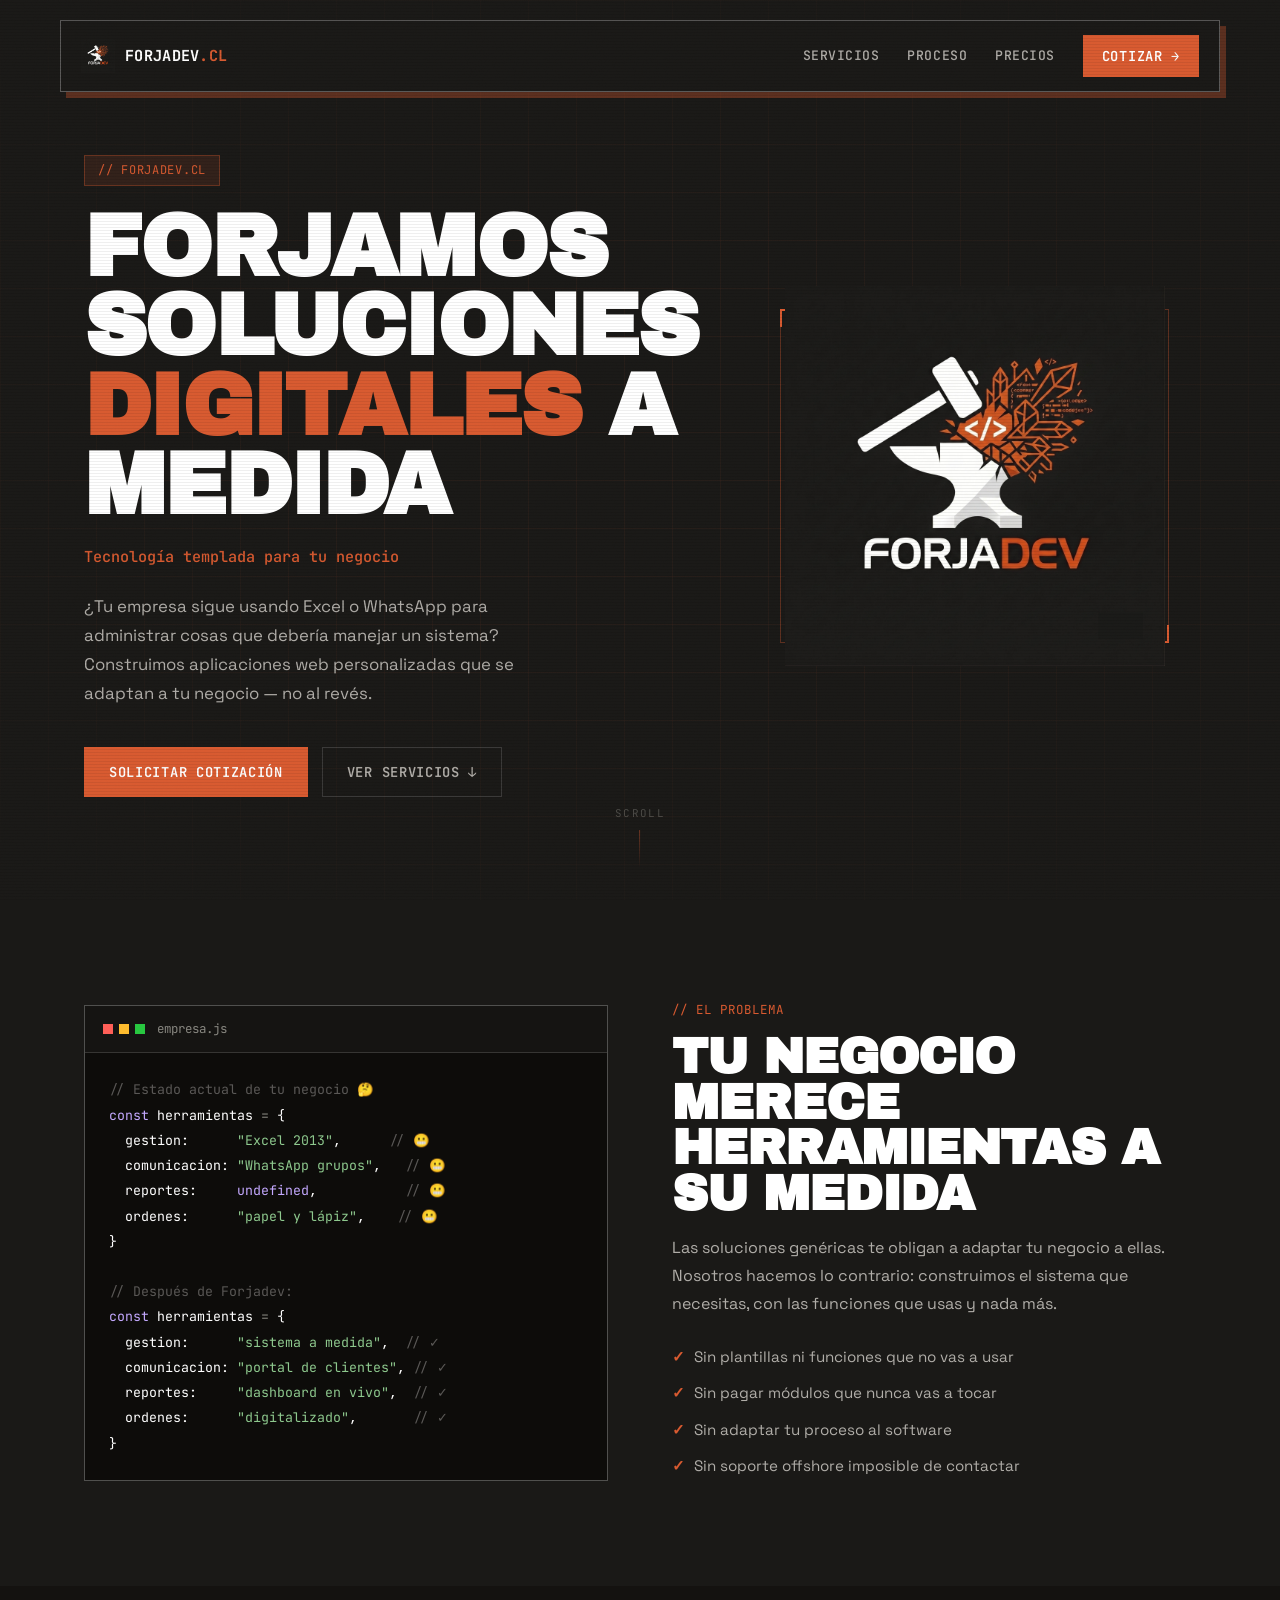
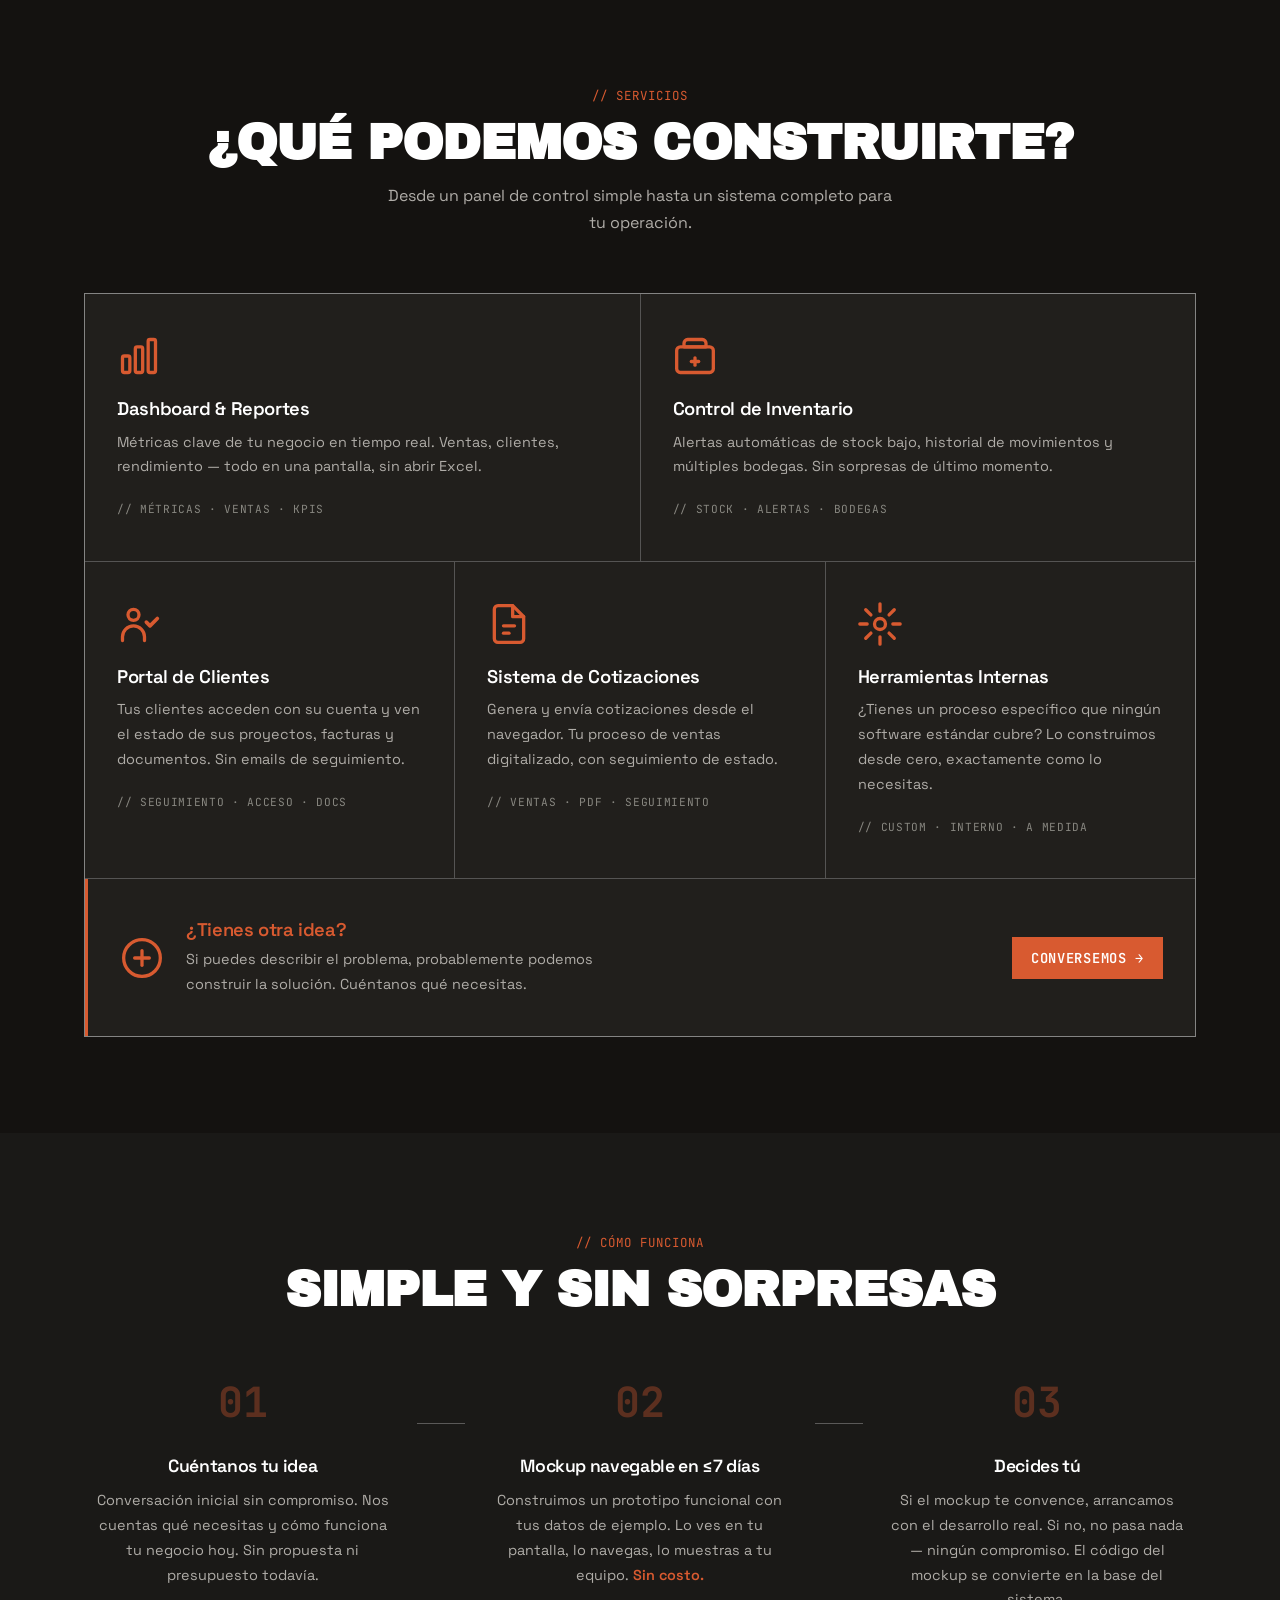
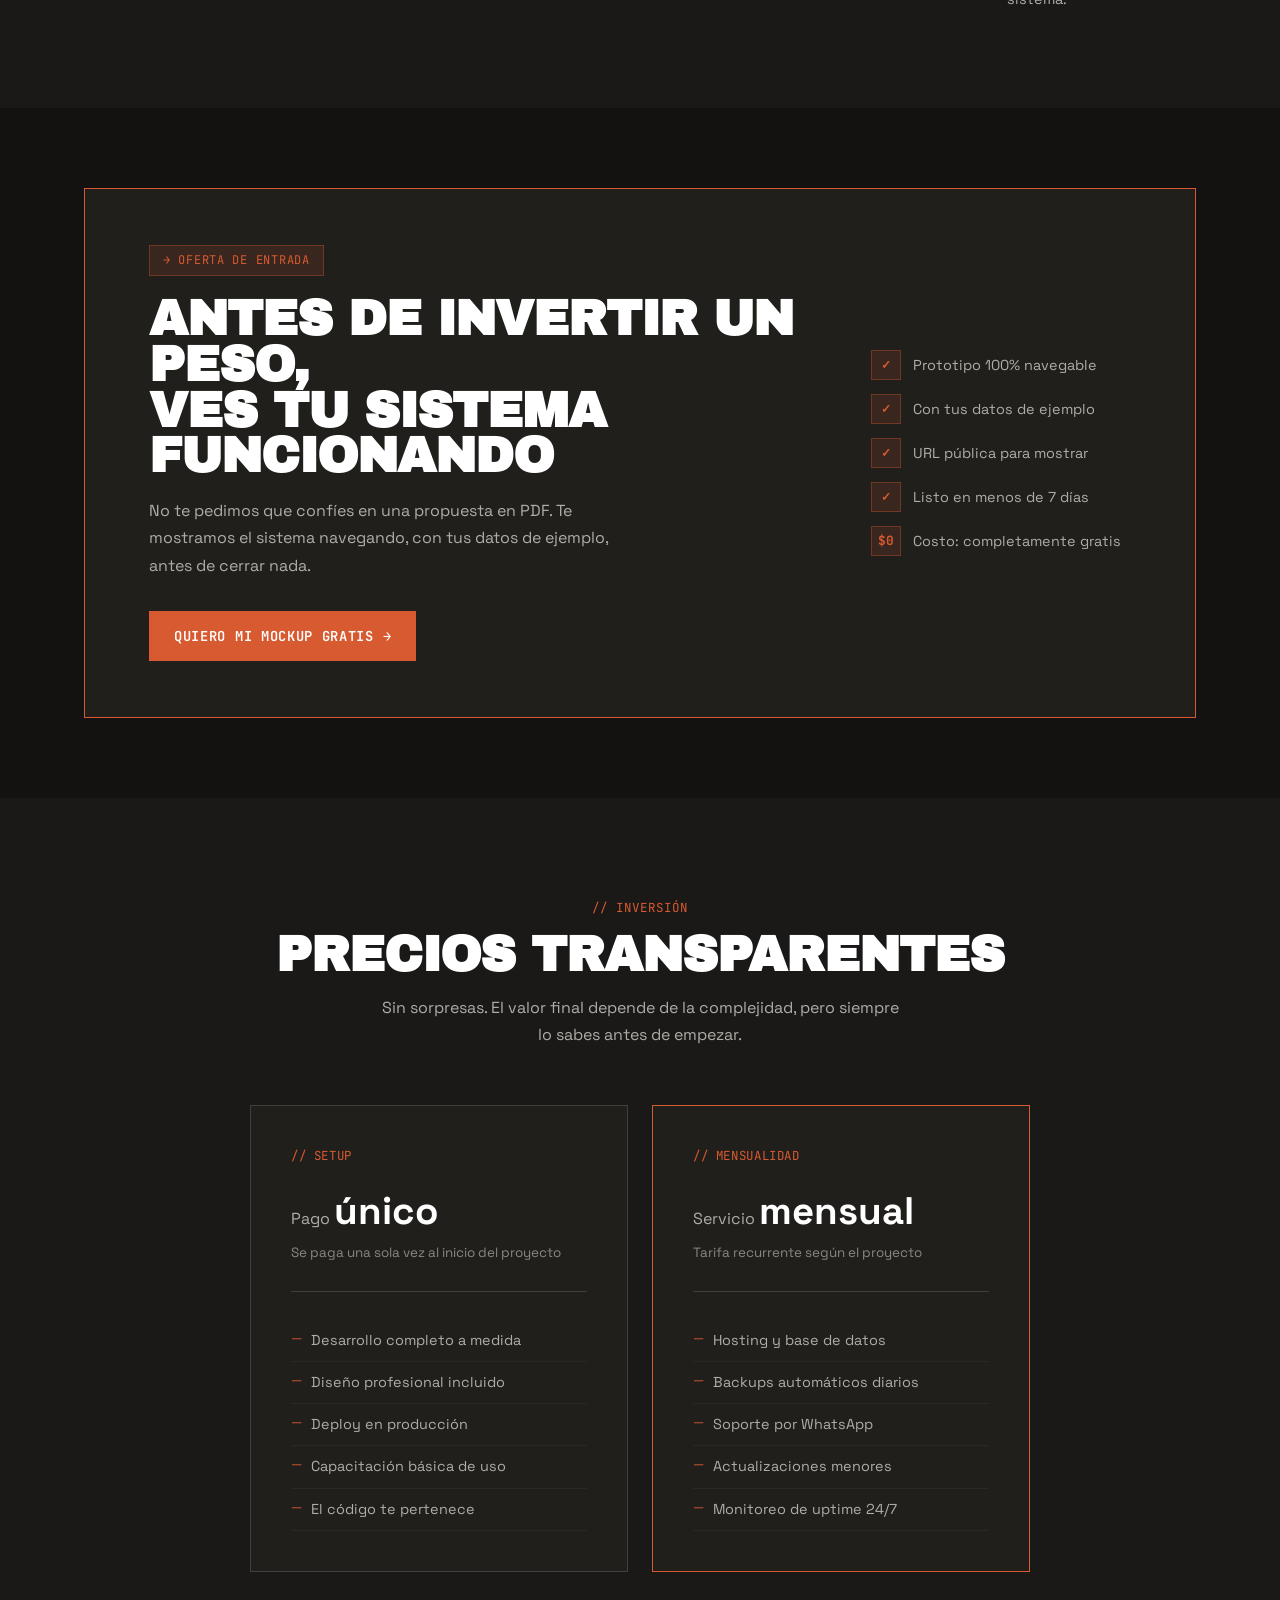
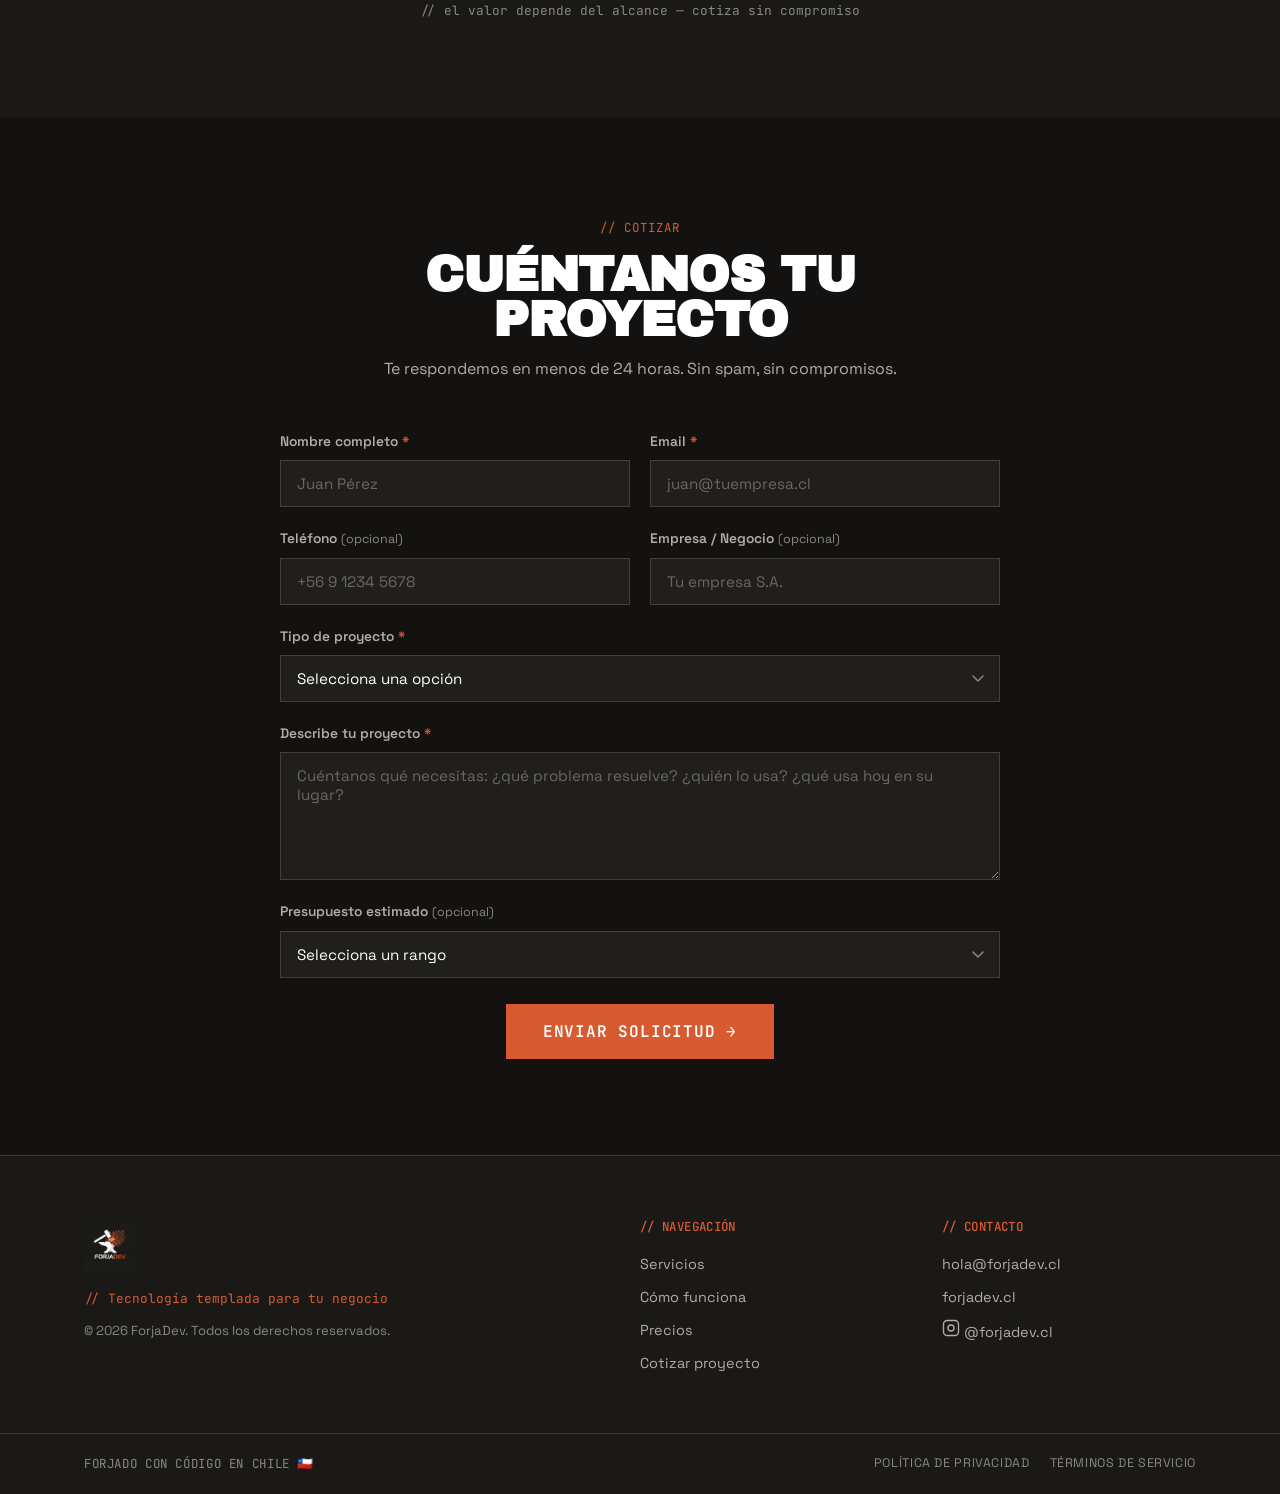
<file: index.html>
<!DOCTYPE html>
<html lang="es">
<head>
  <meta charset="UTF-8">
  <meta name="viewport" content="width=device-width, initial-scale=1.0">
  <meta name="description" content="ForjaDev — Aplicaciones web a medida para tu negocio. Dashboards, inventario, portales de clientes y más. Tecnología templada para tu negocio.">
  <meta property="og:title" content="ForjaDev — Tecnología templada para tu negocio">
  <meta property="og:description" content="Aplicaciones web personalizadas que se adaptan a tu negocio, no al revés. Prototipo navegable gratis en menos de 7 días.">
  <meta property="og:image" content="logo_forjadev.jpg">
  <title>ForjaDev — Tecnología templada para tu negocio</title>
  <link rel="icon" type="image/png" href="logo_forjadev.jpg">
  <link rel="preconnect" href="https://fonts.googleapis.com">
  <link rel="preconnect" href="https://fonts.gstatic.com" crossorigin>
  <link href="https://fonts.googleapis.com/css2?family=Archivo+Black&family=Space+Grotesk:wght@300;400;500;600;700&family=JetBrains+Mono:wght@400;500;700&display=swap" rel="stylesheet">
  <link rel="stylesheet" href="styles.css">
</head>
<body>

  <a href="#main-content" class="skip-link">Saltar al contenido principal</a>

  <!-- ============================================================
       NAVBAR
  ============================================================ -->
  <nav id="navbar">
    <div class="nav-inner container">
      <a href="#" class="nav-logo">
        <img src="logo_forjadev.jpg" alt="ForjaDev">
        <span class="nav-logo-text mono">forjadev<span class="accent">.cl</span></span>
      </a>
      <div class="nav-links" id="nav-links">
        <a href="#servicios">Servicios</a>
        <a href="#proceso">Proceso</a>
        <a href="#precios">Precios</a>
        <a href="#cotizar" class="btn btn-primary btn-sm">Cotizar →</a>
      </div>
      <button class="nav-toggle" id="nav-toggle" aria-label="Abrir menú">
        <span></span>
        <span></span>
        <span></span>
      </button>
    </div>
  </nav>

  <main id="main-content">

    <!-- ============================================================
         HERO
    ============================================================ -->
    <section id="hero">
      <div class="hero-grid-bg"></div>
      <div class="container hero-inner">
        <div class="hero-content">
          <span class="badge mono fade-up">// forjadev.cl</span>
          <h1 class="fade-up delay-100">
            Forjamos soluciones<br>
            <span class="accent">digitales</span> a medida
          </h1>
          <p class="hero-tagline mono fade-up delay-200">Tecnología templada para tu negocio</p>
          <p class="hero-body fade-up delay-300">
            ¿Tu empresa sigue usando Excel o WhatsApp para administrar cosas que debería manejar un sistema?
            Construimos aplicaciones web personalizadas que se adaptan a tu negocio&nbsp;— no al revés.
          </p>
          <div class="hero-actions fade-up delay-400">
            <a href="#cotizar" class="btn btn-primary">Solicitar cotización</a>
            <a href="#servicios" class="btn btn-ghost">Ver servicios ↓</a>
          </div>
        </div>
        <div class="hero-logo fade-up delay-200">
          <div class="hero-logo-glow"></div>
          <img src="logo_forjadev.jpg" alt="ForjaDev Logo">
        </div>
      </div>
      <div class="hero-scroll-hint">
        <span class="mono">scroll</span>
        <div class="scroll-line"></div>
      </div>
    </section>

    <!-- ============================================================
         PROBLEMA
    ============================================================ -->
    <section id="problema">
      <div class="container problema-inner">
        <div class="code-block fade-up">
          <div class="code-header">
            <div class="code-dots">
              <span class="dot dot-red"></span>
              <span class="dot dot-yellow"></span>
              <span class="dot dot-green"></span>
            </div>
            <span class="code-filename mono">empresa.js</span>
          </div>
          <pre class="code-body"><code><span class="c-comment">// Estado actual de tu negocio 🤔</span>
<span class="c-keyword">const</span> herramientas <span class="c-op">=</span> {
  gestion:      <span class="c-string">"Excel 2013"</span>,      <span class="c-comment">// 😬</span>
  comunicacion: <span class="c-string">"WhatsApp grupos"</span>,   <span class="c-comment">// 😬</span>
  reportes:     <span class="c-keyword">undefined</span>,           <span class="c-comment">// 😬</span>
  ordenes:      <span class="c-string">"papel y lápiz"</span>,    <span class="c-comment">// 😬</span>
}

<span class="c-comment">// Después de Forjadev:</span>
<span class="c-keyword">const</span> herramientas <span class="c-op">=</span> {
  gestion:      <span class="c-string">"sistema a medida"</span>,  <span class="c-comment">// ✓</span>
  comunicacion: <span class="c-string">"portal de clientes"</span>, <span class="c-comment">// ✓</span>
  reportes:     <span class="c-string">"dashboard en vivo"</span>,  <span class="c-comment">// ✓</span>
  ordenes:      <span class="c-string">"digitalizado"</span>,       <span class="c-comment">// ✓</span>
}</code></pre>
        </div>
        <div class="problema-text fade-up delay-200">
          <span class="section-tag mono">// el problema</span>
          <h2>Tu negocio merece herramientas a su medida</h2>
          <p>Las soluciones genéricas te obligan a adaptar tu negocio a ellas. Nosotros hacemos lo contrario: construimos el sistema que necesitas, con las funciones que usas y nada más.</p>
          <ul class="check-list">
            <li>Sin plantillas ni funciones que no vas a usar</li>
            <li>Sin pagar módulos que nunca vas a tocar</li>
            <li>Sin adaptar tu proceso al software</li>
            <li>Sin soporte offshore imposible de contactar</li>
          </ul>
        </div>
      </div>
    </section>

    <!-- ============================================================
         SERVICIOS
    ============================================================ -->
    <section id="servicios">
      <div class="container">
        <div class="section-header fade-up">
          <span class="section-tag mono">// servicios</span>
          <h2>¿Qué podemos construirte?</h2>
          <p class="section-sub">Desde un panel de control simple hasta un sistema completo para tu operación.</p>
        </div>
        <div class="services-grid">

          <div class="service-card fade-up">
            <div class="service-icon">
              <svg viewBox="0 0 24 24" fill="none" stroke="currentColor" stroke-width="1.8" stroke-linecap="round" stroke-linejoin="round">
                <rect x="3" y="12" width="4" height="9" rx="1"/>
                <rect x="10" y="7" width="4" height="14" rx="1"/>
                <rect x="17" y="3" width="4" height="18" rx="1"/>
              </svg>
            </div>
            <h3>Dashboard & Reportes</h3>
            <p>Métricas clave de tu negocio en tiempo real. Ventas, clientes, rendimiento — todo en una pantalla, sin abrir Excel.</p>
            <span class="service-tag mono">// métricas · ventas · kpis</span>
          </div>

          <div class="service-card fade-up delay-100">
            <div class="service-icon">
              <svg viewBox="0 0 24 24" fill="none" stroke="currentColor" stroke-width="1.8" stroke-linecap="round" stroke-linejoin="round">
                <path d="M20 7H4a2 2 0 00-2 2v10a2 2 0 002 2h16a2 2 0 002-2V9a2 2 0 00-2-2z"/>
                <path d="M16 3H8a2 2 0 00-2 2v2h12V5a2 2 0 00-2-2z"/>
                <line x1="12" y1="13" x2="12" y2="17"/>
                <line x1="10" y1="15" x2="14" y2="15"/>
              </svg>
            </div>
            <h3>Control de Inventario</h3>
            <p>Alertas automáticas de stock bajo, historial de movimientos y múltiples bodegas. Sin sorpresas de último momento.</p>
            <span class="service-tag mono">// stock · alertas · bodegas</span>
          </div>

          <div class="service-card fade-up delay-200">
            <div class="service-icon">
              <svg viewBox="0 0 24 24" fill="none" stroke="currentColor" stroke-width="1.8" stroke-linecap="round" stroke-linejoin="round">
                <circle cx="9" cy="7" r="3"/>
                <path d="M3 21v-2a6 6 0 0112 0v2"/>
                <path d="M16 11l2 2 4-4" stroke-width="2"/>
              </svg>
            </div>
            <h3>Portal de Clientes</h3>
            <p>Tus clientes acceden con su cuenta y ven el estado de sus proyectos, facturas y documentos. Sin emails de seguimiento.</p>
            <span class="service-tag mono">// seguimiento · acceso · docs</span>
          </div>

          <div class="service-card fade-up delay-100">
            <div class="service-icon">
              <svg viewBox="0 0 24 24" fill="none" stroke="currentColor" stroke-width="1.8" stroke-linecap="round" stroke-linejoin="round">
                <path d="M14 2H6a2 2 0 00-2 2v16a2 2 0 002 2h12a2 2 0 002-2V8z"/>
                <polyline points="14 2 14 8 20 8"/>
                <line x1="9" y1="13" x2="15" y2="13"/>
                <line x1="9" y1="17" x2="12" y2="17"/>
              </svg>
            </div>
            <h3>Sistema de Cotizaciones</h3>
            <p>Genera y envía cotizaciones desde el navegador. Tu proceso de ventas digitalizado, con seguimiento de estado.</p>
            <span class="service-tag mono">// ventas · pdf · seguimiento</span>
          </div>

          <div class="service-card fade-up delay-200">
            <div class="service-icon">
              <svg viewBox="0 0 24 24" fill="none" stroke="currentColor" stroke-width="1.8" stroke-linecap="round" stroke-linejoin="round">
                <circle cx="12" cy="12" r="3"/>
                <path d="M12 1v4M12 19v4M4.22 4.22l2.83 2.83M16.95 16.95l2.83 2.83M1 12h4M19 12h4M4.22 19.78l2.83-2.83M16.95 7.05l2.83-2.83"/>
              </svg>
            </div>
            <h3>Herramientas Internas</h3>
            <p>¿Tienes un proceso específico que ningún software estándar cubre? Lo construimos desde cero, exactamente como lo necesitas.</p>
            <span class="service-tag mono">// custom · interno · a medida</span>
          </div>

          <div class="service-card service-card-cta fade-up delay-300">
            <div class="cta-card-text">
              <div class="service-icon">
                <svg viewBox="0 0 24 24" fill="none" stroke="currentColor" stroke-width="1.8" stroke-linecap="round" stroke-linejoin="round">
                  <circle cx="12" cy="12" r="10"/>
                  <line x1="12" y1="8" x2="12" y2="16"/>
                  <line x1="8" y1="12" x2="16" y2="12"/>
                </svg>
              </div>
              <div>
                <h3>¿Tienes otra idea?</h3>
                <p>Si puedes describir el problema, probablemente podemos construir la solución. Cuéntanos qué necesitas.</p>
              </div>
            </div>
            <a href="#cotizar" class="btn btn-primary btn-sm cta-card-btn">Conversemos →</a>
          </div>

        </div>
      </div>
    </section>

    <!-- ============================================================
         PROCESO
    ============================================================ -->
    <section id="proceso">
      <div class="container">
        <div class="section-header fade-up">
          <span class="section-tag mono">// cómo funciona</span>
          <h2>Simple y sin sorpresas</h2>
        </div>
        <div class="steps">
          <div class="step fade-up">
            <div class="step-number mono">01</div>
            <div class="step-body">
              <h3>Cuéntanos tu idea</h3>
              <p>Conversación inicial sin compromiso. Nos cuentas qué necesitas y cómo funciona tu negocio hoy. Sin propuesta ni presupuesto todavía.</p>
            </div>
          </div>
          <div class="step-connector" aria-hidden="true"></div>
          <div class="step fade-up delay-200">
            <div class="step-number mono">02</div>
            <div class="step-body">
              <h3>Mockup navegable en ≤7 días</h3>
              <p>Construimos un prototipo funcional con tus datos de ejemplo. Lo ves en tu pantalla, lo navegas, lo muestras a tu equipo. <strong>Sin costo.</strong></p>
            </div>
          </div>
          <div class="step-connector" aria-hidden="true"></div>
          <div class="step fade-up delay-400">
            <div class="step-number mono">03</div>
            <div class="step-body">
              <h3>Decides tú</h3>
              <p>Si el mockup te convence, arrancamos con el desarrollo real. Si no, no pasa nada — ningún compromiso. El código del mockup se convierte en la base del sistema.</p>
            </div>
          </div>
        </div>
      </div>
    </section>

    <!-- ============================================================
         MOCKUP CTA
    ============================================================ -->
    <section id="mockup-cta">
      <div class="container">
        <div class="mockup-card fade-up">
          <div class="mockup-card-inner">
            <div class="mockup-text">
              <span class="badge accent-badge mono">→ oferta de entrada</span>
              <h2>Antes de invertir un peso,<br>ves tu sistema funcionando</h2>
              <p>No te pedimos que confíes en una propuesta en PDF. Te mostramos el sistema navegando, con tus datos de ejemplo, antes de cerrar nada.</p>
              <a href="#cotizar" class="btn btn-primary">Quiero mi mockup gratis →</a>
            </div>
            <div class="mockup-features">
              <div class="mockup-feature">
                <span class="feature-icon">✓</span>
                <span>Prototipo 100% navegable</span>
              </div>
              <div class="mockup-feature">
                <span class="feature-icon">✓</span>
                <span>Con tus datos de ejemplo</span>
              </div>
              <div class="mockup-feature">
                <span class="feature-icon">✓</span>
                <span>URL pública para mostrar</span>
              </div>
              <div class="mockup-feature">
                <span class="feature-icon">✓</span>
                <span>Listo en menos de 7 días</span>
              </div>
              <div class="mockup-feature">
                <span class="feature-icon feature-zero">$0</span>
                <span>Costo: completamente gratis</span>
              </div>
            </div>
          </div>
        </div>
      </div>
    </section>

    <!-- ============================================================
         PRECIOS
    ============================================================ -->
    <section id="precios">
      <div class="container">
        <div class="section-header fade-up">
          <span class="section-tag mono">// inversión</span>
          <h2>Precios transparentes</h2>
          <p class="section-sub">Sin sorpresas. El valor final depende de la complejidad, pero siempre lo sabes antes de empezar.</p>
        </div>
        <div class="pricing-grid">
          <div class="pricing-card fade-up">
            <div class="pricing-type mono">// setup</div>
            <div class="pricing-amount">Pago <span>único</span></div>
            <div class="pricing-label">Se paga una sola vez al inicio del proyecto</div>
            <ul class="pricing-list">
              <li>Desarrollo completo a medida</li>
              <li>Diseño profesional incluido</li>
              <li>Deploy en producción</li>
              <li>Capacitación básica de uso</li>
              <li>El código te pertenece</li>
            </ul>
          </div>
          <div class="pricing-card pricing-card-accent fade-up delay-200">
            <div class="pricing-type mono">// mensualidad</div>
            <div class="pricing-amount">Servicio <span>mensual</span></div>
            <div class="pricing-label">Tarifa recurrente según el proyecto</div>
            <ul class="pricing-list">
              <li>Hosting y base de datos</li>
              <li>Backups automáticos diarios</li>
              <li>Soporte por WhatsApp</li>
              <li>Actualizaciones menores</li>
              <li>Monitoreo de uptime 24/7</li>
            </ul>
          </div>
        </div>
        <p class="pricing-note mono fade-up">// el valor depende del alcance — cotiza sin compromiso</p>
      </div>
    </section>

    <!-- ============================================================
         FORMULARIO DE COTIZACIÓN
    ============================================================ -->
    <section id="cotizar">
      <div class="container">
        <div class="cotizar-inner">
          <div class="cotizar-header fade-up">
            <span class="section-tag mono">// cotizar</span>
            <h2>Cuéntanos tu proyecto</h2>
            <p>Te respondemos en menos de 24 horas. Sin spam, sin compromisos.</p>
          </div>

          <!--
            FORMULARIO — CONFIGURACIÓN REQUERIDA:
            1. Ve a https://formspree.io y crea una cuenta gratuita
            2. Crea un nuevo form y copia el ID (ej: "xpzgkbqr")
            3. Reemplaza "YOUR_FORM_ID" en la línea de abajo con ese ID
            Ejemplo: action="https://formspree.io/f/xpzgkbqr"
          -->
          <form id="quote-form" class="quote-form fade-up delay-200"
                action="https://formspree.io/f/xlgywrzy" method="POST">

            <div class="form-row">
              <div class="form-group">
                <label for="nombre">Nombre completo <span class="req">*</span></label>
                <input type="text" id="nombre" name="nombre" placeholder="Juan Pérez" required>
              </div>
              <div class="form-group">
                <label for="email">Email <span class="req">*</span></label>
                <input type="email" id="email" name="email" placeholder="juan@tuempresa.cl" required>
              </div>
            </div>

            <div class="form-row">
              <div class="form-group">
                <label for="telefono">Teléfono <span class="opt">(opcional)</span></label>
                <input type="tel" id="telefono" name="telefono" placeholder="+56 9 1234 5678">
              </div>
              <div class="form-group">
                <label for="empresa">Empresa / Negocio <span class="opt">(opcional)</span></label>
                <input type="text" id="empresa" name="empresa" placeholder="Tu empresa S.A.">
              </div>
            </div>

            <div class="form-group">
              <label for="tipo">Tipo de proyecto <span class="req">*</span></label>
              <select id="tipo" name="tipo" required>
                <option value="" disabled selected>Selecciona una opción</option>
                <option value="dashboard">Dashboard y reportes</option>
                <option value="inventario">Control de inventario</option>
                <option value="portal">Portal de clientes</option>
                <option value="cotizaciones">Sistema de cotizaciones</option>
                <option value="ecommerce">Tienda o e-commerce</option>
                <option value="agenda">Sistema de agendamiento</option>
                <option value="interno">Herramienta interna</option>
                <option value="otro">Otro / No estoy seguro</option>
              </select>
            </div>

            <div class="form-group">
              <label for="descripcion">Describe tu proyecto <span class="req">*</span></label>
              <textarea id="descripcion" name="descripcion" rows="5"
                placeholder="Cuéntanos qué necesitas: ¿qué problema resuelve? ¿quién lo usa? ¿qué usa hoy en su lugar?" required></textarea>
            </div>

            <div class="form-group">
              <label for="presupuesto">Presupuesto estimado <span class="opt">(opcional)</span></label>
              <select id="presupuesto" name="presupuesto">
                <option value="" disabled selected>Selecciona un rango</option>
                <option value="menos-75k">Menos de $75.000 CLP</option>
                <option value="75k-250k">$75.000 – $250.000 CLP</option>
                <option value="250k-500k">$250.000 – $500.000 CLP</option>
                <option value="500k-1000k">$500.000 – $1.000.000 CLP</option>
                <option value="mas-1000k">Más de $1.000.000 CLP</option>
                <option value="sin-definir">Sin definir / Necesito orientación</option>
              </select>
            </div>

            <div class="form-actions">
              <button type="submit" class="btn btn-primary btn-lg" id="submit-btn">
                <span class="btn-text">Enviar solicitud →</span>
                <span class="btn-loading" hidden>Enviando...</span>
              </button>
            </div>

            <div id="form-success" class="form-message form-success" hidden>
              ✓ &nbsp;Mensaje recibido. Te respondemos en menos de 24 horas.
            </div>
            <div id="form-error" class="form-message form-error" hidden>
              ✗ &nbsp;Hubo un error al enviar. Escríbenos directamente a
              <a href="mailto:hola@forjadev.cl">hola@forjadev.cl</a>
            </div>

          </form>
        </div>
      </div>
    </section>

  </main>

  <!-- ============================================================
       FOOTER
  ============================================================ -->
  <footer id="footer">
    <div class="container footer-inner">
      <div class="footer-brand">
        <img src="logo_forjadev.jpg" alt="ForjaDev" class="footer-logo">
        <p class="footer-tagline mono">// Tecnología templada para tu negocio</p>
        <p class="footer-copy">© 2026 ForjaDev. Todos los derechos reservados.</p>
      </div>
      <div class="footer-col">
        <h4 class="mono">// navegación</h4>
        <a href="#servicios">Servicios</a>
        <a href="#proceso">Cómo funciona</a>
        <a href="#precios">Precios</a>
        <a href="#cotizar">Cotizar proyecto</a>
      </div>
      <div class="footer-col">
        <h4 class="mono">// contacto</h4>
        <a href="mailto:hola@forjadev.cl">hola@forjadev.cl</a>
        <a href="https://forjadev.cl">forjadev.cl</a>
        <div class="social-links">
          <a href="https://www.instagram.com/forjadev.cl/" target="_blank" rel="noopener noreferrer" class="social-btn" aria-label="Instagram">
            <svg viewBox="0 0 24 24" fill="none" stroke="currentColor" stroke-width="1.8" stroke-linecap="round" stroke-linejoin="round">
              <rect x="2" y="2" width="20" height="20" rx="5"/>
              <circle cx="12" cy="12" r="4"/>
              <circle cx="17.5" cy="6.5" r="0.5" fill="currentColor" stroke="none"/>
            </svg>
            @forjadev.cl
          </a>
        </div>
      </div>
    </div>
    <div class="footer-bottom">
      <div class="container footer-bottom-inner">
        <span class="mono">Forjado con código en Chile 🇨🇱</span>
        <div class="footer-legal">
          <a href="privacidad.html">Política de privacidad</a>
          <a href="terminos.html">Términos de servicio</a>
        </div>
      </div>
    </div>
  </footer>

  <script src="script.js"></script>
</body>
</html>
</file>
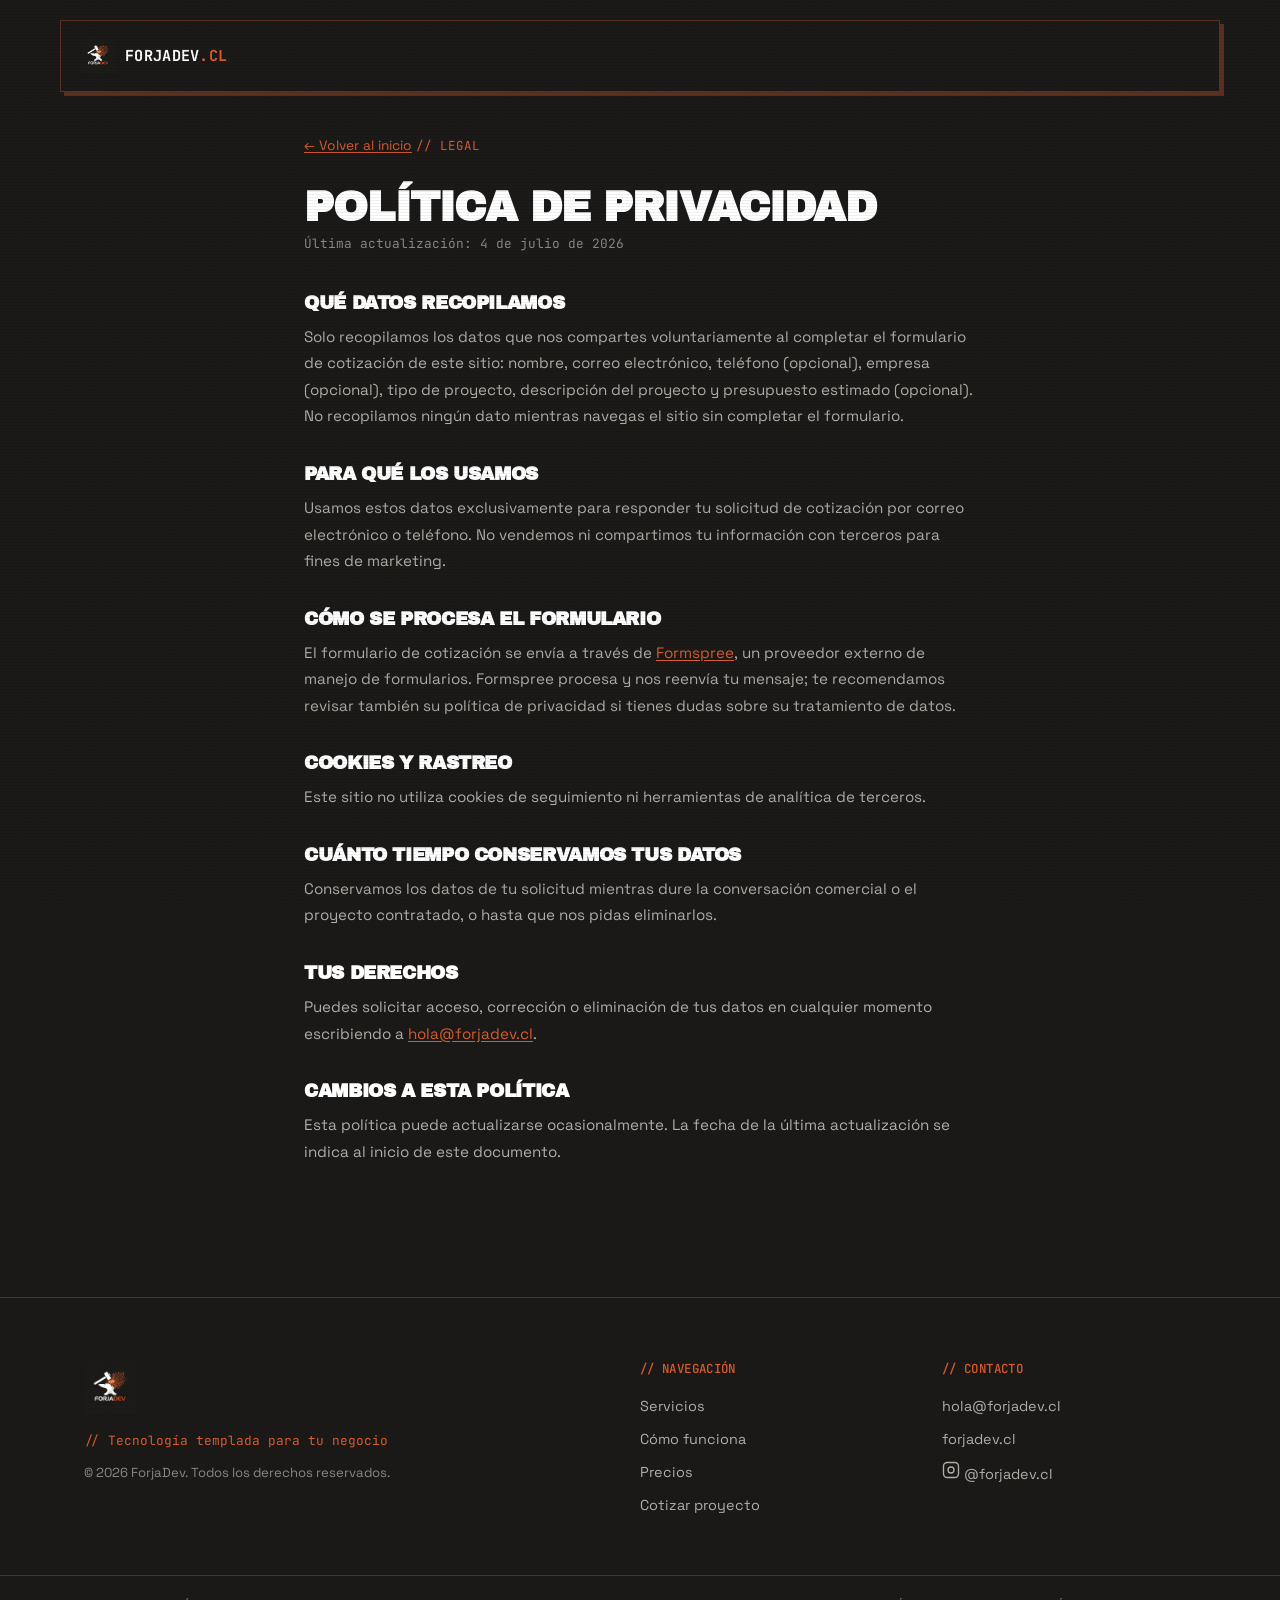
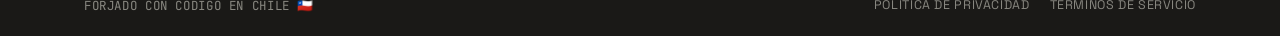
<file: privacidad.html>
<!DOCTYPE html>
<html lang="es">
<head>
  <meta charset="UTF-8">
  <meta name="viewport" content="width=device-width, initial-scale=1.0">
  <meta name="description" content="Política de privacidad de ForjaDev — cómo tratamos los datos que nos compartes en el formulario de cotización.">
  <title>Política de privacidad — ForjaDev</title>
  <link rel="icon" type="image/png" href="logo_forjadev.jpg">
  <link rel="preconnect" href="https://fonts.googleapis.com">
  <link rel="preconnect" href="https://fonts.gstatic.com" crossorigin>
  <link href="https://fonts.googleapis.com/css2?family=Archivo+Black&family=Space+Grotesk:wght@300;400;500;600;700&family=JetBrains+Mono:wght@400;500;700&display=swap" rel="stylesheet">
  <link rel="stylesheet" href="styles.css">
</head>
<body>

  <a href="#main-content" class="skip-link">Saltar al contenido principal</a>

  <nav id="navbar" class="scrolled">
    <div class="nav-inner container">
      <a href="index.html" class="nav-logo">
        <img src="logo_forjadev.jpg" alt="ForjaDev">
        <span class="nav-logo-text mono">forjadev<span class="accent">.cl</span></span>
      </a>
    </div>
  </nav>

  <main id="main-content" class="legal-page">
    <div class="container legal-container">
      <a href="index.html" class="legal-back">← Volver al inicio</a>
      <span class="section-tag mono">// legal</span>
      <h1>Política de privacidad</h1>
      <span class="legal-updated mono">Última actualización: 4 de julio de 2026</span>

      <section>
        <h2>Qué datos recopilamos</h2>
        <p>Solo recopilamos los datos que nos compartes voluntariamente al completar el formulario de cotización de este sitio: nombre, correo electrónico, teléfono (opcional), empresa (opcional), tipo de proyecto, descripción del proyecto y presupuesto estimado (opcional). No recopilamos ningún dato mientras navegas el sitio sin completar el formulario.</p>
      </section>

      <section>
        <h2>Para qué los usamos</h2>
        <p>Usamos estos datos exclusivamente para responder tu solicitud de cotización por correo electrónico o teléfono. No vendemos ni compartimos tu información con terceros para fines de marketing.</p>
      </section>

      <section>
        <h2>Cómo se procesa el formulario</h2>
        <p>El formulario de cotización se envía a través de <a href="https://formspree.io" target="_blank" rel="noopener noreferrer">Formspree</a>, un proveedor externo de manejo de formularios. Formspree procesa y nos reenvía tu mensaje; te recomendamos revisar también su política de privacidad si tienes dudas sobre su tratamiento de datos.</p>
      </section>

      <section>
        <h2>Cookies y rastreo</h2>
        <p>Este sitio no utiliza cookies de seguimiento ni herramientas de analítica de terceros.</p>
      </section>

      <section>
        <h2>Cuánto tiempo conservamos tus datos</h2>
        <p>Conservamos los datos de tu solicitud mientras dure la conversación comercial o el proyecto contratado, o hasta que nos pidas eliminarlos.</p>
      </section>

      <section>
        <h2>Tus derechos</h2>
        <p>Puedes solicitar acceso, corrección o eliminación de tus datos en cualquier momento escribiendo a <a href="mailto:hola@forjadev.cl">hola@forjadev.cl</a>.</p>
      </section>

      <section>
        <h2>Cambios a esta política</h2>
        <p>Esta política puede actualizarse ocasionalmente. La fecha de la última actualización se indica al inicio de este documento.</p>
      </section>
    </div>
  </main>

  <footer id="footer">
    <div class="container footer-inner">
      <div class="footer-brand">
        <img src="logo_forjadev.jpg" alt="ForjaDev" class="footer-logo">
        <p class="footer-tagline mono">// Tecnología templada para tu negocio</p>
        <p class="footer-copy">© 2026 ForjaDev. Todos los derechos reservados.</p>
      </div>
      <div class="footer-col">
        <h4 class="mono">// navegación</h4>
        <a href="index.html#servicios">Servicios</a>
        <a href="index.html#proceso">Cómo funciona</a>
        <a href="index.html#precios">Precios</a>
        <a href="index.html#cotizar">Cotizar proyecto</a>
      </div>
      <div class="footer-col">
        <h4 class="mono">// contacto</h4>
        <a href="mailto:hola@forjadev.cl">hola@forjadev.cl</a>
        <a href="https://forjadev.cl">forjadev.cl</a>
        <div class="social-links">
          <a href="https://www.instagram.com/forjadev.cl/" target="_blank" rel="noopener noreferrer" class="social-btn" aria-label="Instagram">
            <svg viewBox="0 0 24 24" fill="none" stroke="currentColor" stroke-width="1.8" stroke-linecap="round" stroke-linejoin="round">
              <rect x="2" y="2" width="20" height="20" rx="5"/>
              <circle cx="12" cy="12" r="4"/>
              <circle cx="17.5" cy="6.5" r="0.5" fill="currentColor" stroke="none"/>
            </svg>
            @forjadev.cl
          </a>
        </div>
      </div>
    </div>
    <div class="footer-bottom">
      <div class="container footer-bottom-inner">
        <span class="mono">Forjado con código en Chile 🇨🇱</span>
        <div class="footer-legal">
          <a href="privacidad.html">Política de privacidad</a>
          <a href="terminos.html">Términos de servicio</a>
        </div>
      </div>
    </div>
  </footer>

</body>
</html>
</file>
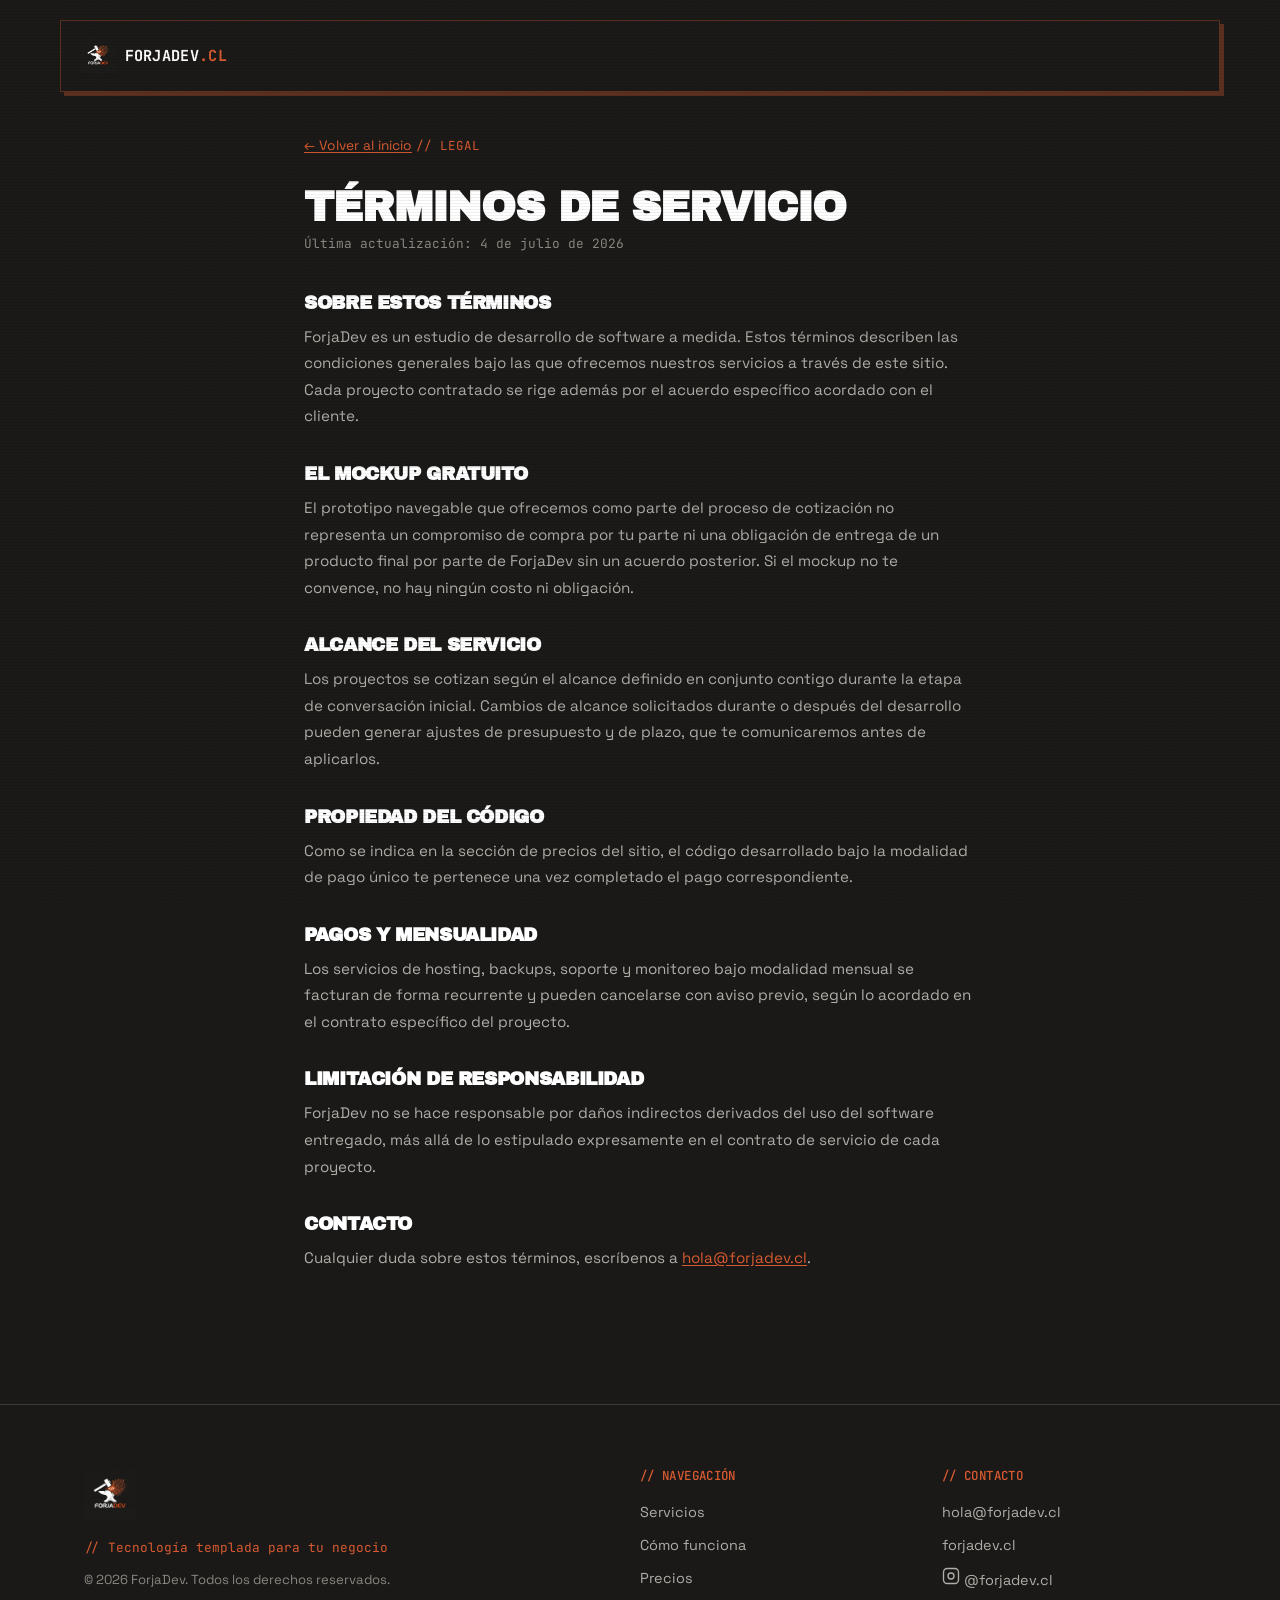
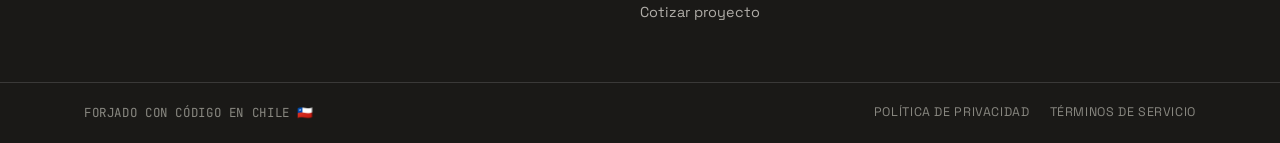
<file: terminos.html>
<!DOCTYPE html>
<html lang="es">
<head>
  <meta charset="UTF-8">
  <meta name="viewport" content="width=device-width, initial-scale=1.0">
  <meta name="description" content="Términos de servicio de ForjaDev — condiciones generales para el mockup gratuito, el desarrollo a medida y los servicios mensuales.">
  <title>Términos de servicio — ForjaDev</title>
  <link rel="icon" type="image/png" href="logo_forjadev.jpg">
  <link rel="preconnect" href="https://fonts.googleapis.com">
  <link rel="preconnect" href="https://fonts.gstatic.com" crossorigin>
  <link href="https://fonts.googleapis.com/css2?family=Archivo+Black&family=Space+Grotesk:wght@300;400;500;600;700&family=JetBrains+Mono:wght@400;500;700&display=swap" rel="stylesheet">
  <link rel="stylesheet" href="styles.css">
</head>
<body>

  <a href="#main-content" class="skip-link">Saltar al contenido principal</a>

  <nav id="navbar" class="scrolled">
    <div class="nav-inner container">
      <a href="index.html" class="nav-logo">
        <img src="logo_forjadev.jpg" alt="ForjaDev">
        <span class="nav-logo-text mono">forjadev<span class="accent">.cl</span></span>
      </a>
    </div>
  </nav>

  <main id="main-content" class="legal-page">
    <div class="container legal-container">
      <a href="index.html" class="legal-back">← Volver al inicio</a>
      <span class="section-tag mono">// legal</span>
      <h1>Términos de servicio</h1>
      <span class="legal-updated mono">Última actualización: 4 de julio de 2026</span>

      <section>
        <h2>Sobre estos términos</h2>
        <p>ForjaDev es un estudio de desarrollo de software a medida. Estos términos describen las condiciones generales bajo las que ofrecemos nuestros servicios a través de este sitio. Cada proyecto contratado se rige además por el acuerdo específico acordado con el cliente.</p>
      </section>

      <section>
        <h2>El mockup gratuito</h2>
        <p>El prototipo navegable que ofrecemos como parte del proceso de cotización no representa un compromiso de compra por tu parte ni una obligación de entrega de un producto final por parte de ForjaDev sin un acuerdo posterior. Si el mockup no te convence, no hay ningún costo ni obligación.</p>
      </section>

      <section>
        <h2>Alcance del servicio</h2>
        <p>Los proyectos se cotizan según el alcance definido en conjunto contigo durante la etapa de conversación inicial. Cambios de alcance solicitados durante o después del desarrollo pueden generar ajustes de presupuesto y de plazo, que te comunicaremos antes de aplicarlos.</p>
      </section>

      <section>
        <h2>Propiedad del código</h2>
        <p>Como se indica en la sección de precios del sitio, el código desarrollado bajo la modalidad de pago único te pertenece una vez completado el pago correspondiente.</p>
      </section>

      <section>
        <h2>Pagos y mensualidad</h2>
        <p>Los servicios de hosting, backups, soporte y monitoreo bajo modalidad mensual se facturan de forma recurrente y pueden cancelarse con aviso previo, según lo acordado en el contrato específico del proyecto.</p>
      </section>

      <section>
        <h2>Limitación de responsabilidad</h2>
        <p>ForjaDev no se hace responsable por daños indirectos derivados del uso del software entregado, más allá de lo estipulado expresamente en el contrato de servicio de cada proyecto.</p>
      </section>

      <section>
        <h2>Contacto</h2>
        <p>Cualquier duda sobre estos términos, escríbenos a <a href="mailto:hola@forjadev.cl">hola@forjadev.cl</a>.</p>
      </section>
    </div>
  </main>

  <footer id="footer">
    <div class="container footer-inner">
      <div class="footer-brand">
        <img src="logo_forjadev.jpg" alt="ForjaDev" class="footer-logo">
        <p class="footer-tagline mono">// Tecnología templada para tu negocio</p>
        <p class="footer-copy">© 2026 ForjaDev. Todos los derechos reservados.</p>
      </div>
      <div class="footer-col">
        <h4 class="mono">// navegación</h4>
        <a href="index.html#servicios">Servicios</a>
        <a href="index.html#proceso">Cómo funciona</a>
        <a href="index.html#precios">Precios</a>
        <a href="index.html#cotizar">Cotizar proyecto</a>
      </div>
      <div class="footer-col">
        <h4 class="mono">// contacto</h4>
        <a href="mailto:hola@forjadev.cl">hola@forjadev.cl</a>
        <a href="https://forjadev.cl">forjadev.cl</a>
        <div class="social-links">
          <a href="https://www.instagram.com/forjadev.cl/" target="_blank" rel="noopener noreferrer" class="social-btn" aria-label="Instagram">
            <svg viewBox="0 0 24 24" fill="none" stroke="currentColor" stroke-width="1.8" stroke-linecap="round" stroke-linejoin="round">
              <rect x="2" y="2" width="20" height="20" rx="5"/>
              <circle cx="12" cy="12" r="4"/>
              <circle cx="17.5" cy="6.5" r="0.5" fill="currentColor" stroke="none"/>
            </svg>
            @forjadev.cl
          </a>
        </div>
      </div>
    </div>
    <div class="footer-bottom">
      <div class="container footer-bottom-inner">
        <span class="mono">Forjado con código en Chile 🇨🇱</span>
        <div class="footer-legal">
          <a href="privacidad.html">Política de privacidad</a>
          <a href="terminos.html">Términos de servicio</a>
        </div>
      </div>
    </div>
  </footer>

</body>
</html>
</file>
<file: styles.css>
/* ================================================================
   FORJADEV.CL — Estilos principales
   Paleta: #1A1917 | #D85A30 | #FFFFFF | #888780
================================================================ */

/* ================================================================
   VARIABLES & RESET
================================================================ */
:root {
  --bg:             #1A1917;
  --bg-alt:         #141210;
  --bg-card:        #211F1C;
  --bg-card-hover:  #2A2825;
  --accent:         #D85A30;
  --accent-hover:   #E86840;
  --accent-dim:     rgba(216, 90, 48, 0.12);
  --accent-border:  rgba(216, 90, 48, 0.35);
  --white:          #FFFFFF;
  --gray:           #888780;
  --gray-light:     #B0ADA8;
  --border:         rgba(255, 255, 255, 0.14);
  --border-hover:   rgba(255, 255, 255, 0.28);
  --shadow-rgb:     20, 11, 6;

  --font-sans:    'Space Grotesk', -apple-system, BlinkMacSystemFont, sans-serif;
  --font-mono:    'JetBrains Mono', 'Courier New', monospace;
  --font-display: 'Archivo Black', 'Space Grotesk', sans-serif;

  --container: 1160px;
  --radius:    0px;
  --radius-lg: 0px;
  --nav-h:     72px;
  --nav-top:   20px;

  --ease:      cubic-bezier(0.25, 0.46, 0.45, 0.94);
  --t-fast:    0.18s;
  --t-med:     0.3s;
  --t-slow:    0.5s;
}

*, *::before, *::after {
  box-sizing: border-box;
  margin: 0;
  padding: 0;
}

html {
  scroll-behavior: smooth;
  scroll-padding-top: calc(var(--nav-h) + var(--nav-top) + 24px);
}

body {
  font-family: var(--font-sans);
  background-color: var(--bg);
  color: var(--white);
  line-height: 1.6;
  -webkit-font-smoothing: antialiased;
  -moz-osx-font-smoothing: grayscale;
  overflow-x: hidden;
}

img { max-width: 100%; display: block; }
a   { color: inherit; text-decoration: none; }
ul  { list-style: none; }

/* Foco visible por teclado (accesibilidad) */
a:focus-visible,
button:focus-visible {
  outline: 2px solid var(--accent);
  outline-offset: 3px;
}

/* Salto al contenido principal */
.skip-link {
  position: absolute;
  left: -9999px;
  top: 0;
  z-index: 1000;
  background: var(--accent);
  color: var(--white);
  padding: 12px 20px;
  font-family: var(--font-mono);
  font-weight: 600;
  font-size: 0.85rem;
  text-transform: uppercase;
  letter-spacing: 0.04em;
}
.skip-link:focus {
  left: 0;
}

/* Grano sutil sobre toda la página */
body::after {
  content: '';
  position: fixed;
  inset: 0;
  z-index: 999;
  pointer-events: none;
  opacity: 0.035;
  mix-blend-mode: overlay;
  background-image: url("data:image/svg+xml,%3Csvg xmlns='http://www.w3.org/2000/svg' width='120' height='120'%3E%3Cfilter id='n'%3E%3CfeTurbulence type='fractalNoise' baseFrequency='0.9' numOctaves='2' stitchTiles='stitch'/%3E%3C/filter%3E%3Crect width='100%25' height='100%25' filter='url(%23n)'/%3E%3C/svg%3E");
}

/* Scanlines CRT — barrido de electrones simulado */
body::before {
  content: '';
  position: fixed;
  inset: 0;
  z-index: 998;
  pointer-events: none;
  opacity: 0.5;
  background-image: repeating-linear-gradient(
    0deg,
    rgba(0, 0, 0, 0.12),
    rgba(0, 0, 0, 0.12) 1px,
    transparent 1px,
    transparent 3px
  );
}

/* ================================================================
   UTILIDADES
================================================================ */
.container {
  max-width: var(--container);
  margin: 0 auto;
  padding: 0 24px;
}

.mono   { font-family: var(--font-mono); }
.accent { color: var(--accent); }

.section-tag {
  display: inline-block;
  font-size: 0.78rem;
  color: var(--accent);
  letter-spacing: 0.08em;
  text-transform: uppercase;
  margin-bottom: 14px;
}

.section-header {
  text-align: center;
  margin-bottom: 56px;
}

.section-header h2 { margin-bottom: 16px; }

.section-sub {
  color: var(--gray-light);
  max-width: 520px;
  margin: 0 auto;
  font-size: 1.0rem;
}

/* ================================================================
   TIPOGRAFÍA
================================================================ */
h1, h2, h3, h4 {
  font-weight: 700;
  line-height: 1.18;
  letter-spacing: -0.02em;
}

h1, h2 {
  font-family: var(--font-display);
  text-transform: uppercase;
  line-height: 0.92;
  letter-spacing: -0.02em;
}

h1 { font-size: clamp(2.6rem, 7vw, 5.4rem); }
h2 { font-size: clamp(1.9rem, 4.4vw, 3.1rem); }
h3 { font-size: 1.15rem; font-weight: 600; }

p {
  color: var(--gray-light);
  font-size: 1rem;
  line-height: 1.72;
}

strong { color: var(--accent); font-weight: 600; }

/* ================================================================
   BOTONES
================================================================ */
.btn {
  display: inline-flex;
  align-items: center;
  gap: 8px;
  padding: 13px 24px;
  border-radius: var(--radius);
  font-family: var(--font-mono);
  font-size: 0.86rem;
  font-weight: 600;
  text-transform: uppercase;
  letter-spacing: 0.05em;
  cursor: pointer;
  transition: background var(--t-fast) var(--ease),
              border-color var(--t-fast) var(--ease),
              color var(--t-fast) var(--ease);
  border: 1px solid transparent;
  white-space: nowrap;
}

.btn-primary {
  background: var(--accent);
  color: var(--white);
  border-color: var(--accent);
}
.btn-primary:hover {
  background: transparent;
  color: var(--accent);
  border-color: var(--accent);
}

.btn-ghost {
  background: transparent;
  color: var(--gray-light);
  border-color: var(--border);
}
.btn-ghost:hover {
  border-color: var(--accent);
  color: var(--accent);
  background: transparent;
}

.btn-sm  { padding: 9px 18px; font-size: 0.86rem; }
.btn-lg  { padding: 16px 36px; font-size: 1rem; }

.btn:disabled {
  opacity: 0.6;
  cursor: not-allowed;
  transform: none !important;
}

/* ================================================================
   BADGE
================================================================ */
.badge {
  display: inline-block;
  padding: 5px 13px;
  background: var(--accent-dim);
  border: 1px solid var(--accent-border);
  border-radius: 0;
  font-family: var(--font-mono);
  font-size: 0.75rem;
  color: var(--accent);
  text-transform: uppercase;
  letter-spacing: 0.06em;
  margin-bottom: 22px;
}

.accent-badge { color: var(--accent); }

/* ================================================================
   NAVBAR
================================================================ */
#navbar {
  position: fixed;
  top: var(--nav-top);
  left: 50%;
  transform: translateX(-50%);
  z-index: 100;
  width: calc(100% - 40px);
  max-width: var(--container);
  height: var(--nav-h);
  background: var(--bg);
  border: 1px solid var(--border-hover);
  box-shadow: 6px 6px 0 var(--accent-border);
  transition: box-shadow var(--t-fast), border-color var(--t-fast);
}

#navbar.scrolled {
  border-color: var(--accent-border);
  box-shadow: 4px 4px 0 var(--accent-border);
}

.nav-inner {
  display: flex;
  align-items: center;
  justify-content: space-between;
  height: 100%;
  padding: 0 20px;
}

.nav-logo {
  display: flex;
  align-items: center;
  gap: 10px;
  flex-shrink: 0;
}
.nav-logo img {
  width: 34px;
  height: 34px;
  object-fit: contain;
}
.nav-logo-text {
  font-size: 0.95rem;
  font-weight: 700;
  letter-spacing: 0.02em;
  text-transform: uppercase;
  color: var(--white);
}

.nav-links {
  display: flex;
  align-items: center;
  gap: 28px;
}
.nav-links a:not(.btn) {
  font-family: var(--font-mono);
  font-size: 0.82rem;
  font-weight: 500;
  text-transform: uppercase;
  letter-spacing: 0.04em;
  color: var(--gray-light);
  transition: color var(--t-fast);
}
.nav-links a:not(.btn):hover { color: var(--white); }

/* Hamburger */
.nav-toggle {
  display: none;
  flex-direction: column;
  gap: 5px;
  background: none;
  border: none;
  cursor: pointer;
  padding: 4px;
}
.nav-toggle span {
  display: block;
  width: 24px;
  height: 2px;
  background: var(--white);
  transition: transform var(--t-fast), opacity var(--t-fast);
}

/* ================================================================
   HERO
================================================================ */
#hero {
  position: relative;
  min-height: 100dvh;
  display: flex;
  align-items: center;
  padding: calc(var(--nav-h) + var(--nav-top) + 56px) 0 96px;
  overflow: hidden;
}

/* Grid animado de fondo */
.hero-grid-bg {
  position: absolute;
  inset: 0;
  background-image:
    linear-gradient(rgba(216, 90, 48, 0.055) 1px, transparent 1px),
    linear-gradient(90deg, rgba(216, 90, 48, 0.055) 1px, transparent 1px);
  background-size: 48px 48px;
  animation: gridDrift 28s linear infinite;
  pointer-events: none;
}
.hero-grid-bg::after {
  content: '';
  position: absolute;
  inset: 0;
  background:
    radial-gradient(ellipse 75% 65% at 50% 50%, transparent 35%, var(--bg) 100%);
}
@keyframes gridDrift {
  from { background-position: 0 0; }
  to   { background-position: 48px 48px; }
}

.hero-inner {
  display: grid;
  grid-template-columns: 1fr 1fr;
  gap: 56px;
  align-items: center;
  position: relative;
  z-index: 1;
}

.hero-content h1    { margin-bottom: 18px; }
.hero-tagline       { font-size: 0.95rem; color: var(--accent); margin-bottom: 22px; font-weight: 500; }
.hero-body          { font-size: 1.05rem; margin-bottom: 40px; max-width: 480px; }

.hero-actions {
  display: flex;
  gap: 14px;
  flex-wrap: wrap;
}

/* Logo hero */
.hero-logo {
  display: flex;
  justify-content: center;
  align-items: center;
  position: relative;
}
.hero-logo-glow {
  position: absolute;
  inset: 6%;
  border: 1px solid var(--accent-border);
  pointer-events: none;
}
.hero-logo-glow::before,
.hero-logo-glow::after {
  content: '';
  position: absolute;
  width: 18px;
  height: 18px;
  border-color: var(--accent);
  border-style: solid;
  animation: tickBlink 2.4s step-end infinite;
}
.hero-logo-glow::before { top: -1px;    left: -1px;   border-width: 2px 0 0 2px; }
.hero-logo-glow::after  { bottom: -1px; right: -1px;  border-width: 0 2px 2px 0; }
@keyframes tickBlink {
  0%, 100% { opacity: 1; }
  50%       { opacity: 0.25; }
}
.hero-logo img {
  width: 100%;
  max-width: 380px;
  position: relative;
  z-index: 1;
}

/* Scroll hint */
.hero-scroll-hint {
  position: absolute;
  bottom: 32px;
  left: 50%;
  transform: translateX(-50%);
  display: flex;
  flex-direction: column;
  align-items: center;
  gap: 8px;
  opacity: 0.45;
  z-index: 1;
  pointer-events: none;
}
.hero-scroll-hint span {
  font-size: 0.68rem;
  color: var(--gray);
  letter-spacing: 0.12em;
  text-transform: uppercase;
}
.scroll-line {
  width: 1px;
  height: 38px;
  background: linear-gradient(to bottom, var(--accent), transparent);
  animation: scrollPulse 2.2s ease-in-out infinite;
}
@keyframes scrollPulse {
  0%, 100% { opacity: 0.4; transform: scaleY(1); }
  50%       { opacity: 1;   transform: scaleY(1.1); }
}

/* ================================================================
   PROBLEMA
================================================================ */
#problema {
  padding: 96px 0;
  background: var(--bg);
}

.problema-inner {
  display: grid;
  grid-template-columns: 1fr 1fr;
  gap: 64px;
  align-items: center;
}

/* Bloque de código */
.code-block {
  background: #0D0C0A;
  border: 1px solid var(--border-hover);
  border-radius: var(--radius-lg);
  overflow: hidden;
}
.code-header {
  display: flex;
  align-items: center;
  gap: 12px;
  padding: 13px 18px;
  background: rgba(255, 255, 255, 0.03);
  border-bottom: 1px solid var(--border);
}
.code-dots  { display: flex; gap: 6px; }
.dot        { width: 10px; height: 10px; }
.dot-red    { background: #FF5F57; }
.dot-yellow { background: #FEBC2E; }
.dot-green  { background: #28C840; }
.code-filename { font-size: 0.78rem; color: var(--gray); }

.code-body {
  padding: 24px;
  overflow-x: auto;
}
.code-body code {
  font-family: var(--font-mono);
  font-size: 0.83rem;
  line-height: 1.9;
  display: block;
  white-space: pre;
}

/* Sintaxis colores */
.c-comment  { color: #5A5856; }
.c-keyword  { color: #C4A9FF; }
.c-string   { color: #8EC98E; }
.c-op       { color: var(--gray); }

/* Texto problema */
.problema-text h2     { margin-bottom: 18px; }
.problema-text p      { margin-bottom: 28px; }

.check-list li {
  position: relative;
  padding-left: 22px;
  margin-bottom: 12px;
  color: var(--gray-light);
  font-size: 0.95rem;
}
.check-list li::before {
  content: '✓';
  position: absolute;
  left: 0;
  color: var(--accent);
  font-weight: 700;
}

/* ================================================================
   SERVICIOS
================================================================ */
#servicios {
  padding: 96px 0;
  background: var(--bg-alt);
}

.services-grid {
  display: grid;
  grid-template-columns: repeat(6, 1fr);
  gap: 1px;
  background: var(--border-hover);
  border: 1px solid var(--border-hover);
}

/* Bento asimétrico: evita la grilla uniforme de 3 columnas */
.services-grid .service-card:nth-child(1),
.services-grid .service-card:nth-child(2) {
  grid-column: span 3;
}
.services-grid .service-card:nth-child(3),
.services-grid .service-card:nth-child(4),
.services-grid .service-card:nth-child(5) {
  grid-column: span 2;
}

.service-card {
  background: var(--bg-card);
  border-radius: var(--radius-lg);
  padding: 40px 32px;
  position: relative;
  overflow: hidden;
  transition: background var(--t-fast);
}
.service-card::after {
  content: '';
  position: absolute;
  top: 0; left: 0; right: 0;
  height: 2px;
  background: var(--accent);
  transform: scaleX(0);
  transform-origin: left;
  transition: transform var(--t-fast);
}
.service-card:hover {
  background: var(--bg-card-hover);
}
.service-card:hover::after { transform: scaleX(1); }

.service-icon {
  width: 44px;
  height: 44px;
  margin-bottom: 20px;
  color: var(--accent);
}
.service-icon svg { width: 100%; height: 100%; }

.service-card h3   { margin-bottom: 10px; }
.service-card p    { font-size: 0.9rem; margin-bottom: 16px; }
.service-tag       { font-family: var(--font-mono); font-size: 0.7rem; color: var(--gray); letter-spacing: 0.06em; text-transform: uppercase; }

/* Card CTA especial — banner de ancho completo */
.service-card-cta {
  grid-column: span 6;
  background: var(--bg-card);
  border-left: 3px solid var(--accent);
  display: flex;
  align-items: center;
  justify-content: space-between;
  gap: 32px;
  flex-wrap: wrap;
}
.service-card-cta h3 { color: var(--accent); margin-bottom: 6px; }
.service-card-cta p  { margin-bottom: 0; }

.cta-card-text {
  display: flex;
  align-items: center;
  gap: 22px;
}
.cta-card-text .service-icon { margin-bottom: 0; flex-shrink: 0; }
.cta-card-text p { max-width: 420px; }
.cta-card-btn { flex-shrink: 0; }

/* ================================================================
   PROCESO
================================================================ */
#proceso {
  padding: 96px 0;
  background: var(--bg);
}

.steps {
  display: grid;
  grid-template-columns: 1fr 80px 1fr 80px 1fr;
  align-items: start;
  gap: 0;
}

.step {
  text-align: center;
  padding: 0 8px;
}

.step-number {
  display: block;
  font-family: var(--font-mono);
  font-size: 2.6rem;
  font-weight: 700;
  color: var(--accent);
  opacity: 0.35;
  margin-bottom: 20px;
  letter-spacing: 0;
  transition: opacity var(--t-med);
}
.step:hover .step-number { opacity: 0.7; }

.step-body h3 { margin-bottom: 12px; font-size: 1.1rem; }
.step-body p  { font-size: 0.9rem; }

.step-connector {
  display: flex;
  align-items: flex-start;
  justify-content: center;
  padding-top: 54px;
}
.step-connector::before {
  content: '';
  display: block;
  width: 48px;
  height: 1px;
  background: var(--border-hover);
}

/* ================================================================
   MOCKUP CTA
================================================================ */
#mockup-cta {
  padding: 80px 0;
  background: var(--bg-alt);
}

.mockup-card {
  border-radius: var(--radius-lg);
  border: 1px solid var(--accent);
}
.mockup-card-inner {
  background: var(--bg-card);
  border-radius: var(--radius-lg);
  padding: 56px 64px;
  display: grid;
  grid-template-columns: 1fr auto;
  gap: 64px;
  align-items: center;
}

.mockup-text .badge  { margin-bottom: 20px; }
.mockup-text h2      { margin-bottom: 18px; }
.mockup-text p       { margin-bottom: 32px; max-width: 460px; }

.mockup-features {
  display: flex;
  flex-direction: column;
  gap: 14px;
  min-width: 260px;
}

.mockup-feature {
  display: flex;
  align-items: center;
  gap: 12px;
  font-size: 0.9rem;
  color: var(--gray-light);
}

.feature-icon {
  width: 30px;
  height: 30px;
  background: var(--accent-dim);
  border: 1px solid var(--accent-border);
  display: flex;
  align-items: center;
  justify-content: center;
  font-size: 0.75rem;
  color: var(--accent);
  font-weight: 700;
  flex-shrink: 0;
  font-family: var(--font-sans);
}
.feature-zero {
  font-size: 0.8rem;
  font-family: var(--font-mono);
}

/* ================================================================
   PRECIOS
================================================================ */
#precios {
  padding: 96px 0;
  background: var(--bg);
}

.pricing-grid {
  display: grid;
  grid-template-columns: 1fr 1fr;
  gap: 24px;
  max-width: 780px;
  margin: 0 auto 28px;
}

.pricing-card {
  background: var(--bg-card);
  border: 1px solid var(--border);
  border-radius: var(--radius-lg);
  padding: 40px;
  transition: border-color var(--t-fast);
}
.pricing-card:hover {
  border-color: var(--border-hover);
}

.pricing-card-accent {
  border-color: var(--accent);
  background: var(--bg-card);
}
.pricing-card-accent:hover { border-color: var(--accent-hover); }

.pricing-type  { font-family: var(--font-mono); font-size: 0.78rem; color: var(--accent); text-transform: uppercase; letter-spacing: 0.05em; margin-bottom: 20px; }
.pricing-amount {
  font-size: 1rem;
  color: var(--gray-light);
  margin-bottom: 6px;
  line-height: 1.3;
}
.pricing-amount span { font-size: 2.4rem; font-weight: 700; color: var(--white); }
.pricing-amount em   { font-style: normal; font-size: 0.9rem; color: var(--gray); }

.pricing-label {
  font-size: 0.84rem;
  color: var(--gray);
  margin-bottom: 28px;
  padding-bottom: 28px;
  border-bottom: 1px solid var(--border);
}

.pricing-list li {
  padding: 9px 0 9px 20px;
  font-size: 0.9rem;
  color: var(--gray-light);
  border-bottom: 1px solid rgba(255, 255, 255, 0.04);
  position: relative;
}
.pricing-list li::before {
  content: '—';
  position: absolute;
  left: 0;
  color: var(--accent);
  font-size: 0.78rem;
}

.pricing-note {
  text-align: center;
  font-size: 0.8rem;
  color: var(--gray);
  opacity: 0.8;
}

/* ================================================================
   FORMULARIO DE COTIZACIÓN
================================================================ */
#cotizar {
  padding: 96px 0;
  background: var(--bg-alt);
}

.cotizar-inner {
  max-width: 720px;
  margin: 0 auto;
}

.cotizar-header {
  text-align: center;
  margin-bottom: 48px;
}
.cotizar-header h2 { margin-bottom: 12px; }

.quote-form {
  display: flex;
  flex-direction: column;
  gap: 20px;
}

.form-row {
  display: grid;
  grid-template-columns: 1fr 1fr;
  gap: 20px;
}

.form-group {
  display: flex;
  flex-direction: column;
  gap: 8px;
}

.form-group label {
  font-size: 0.86rem;
  font-weight: 600;
  color: var(--gray-light);
}

.req  { color: var(--accent); }
.opt  { color: var(--gray); font-weight: 400; font-size: 0.78rem; }

.form-group input,
.form-group select,
.form-group textarea {
  background: var(--bg-card);
  border: 1px solid var(--border);
  border-radius: var(--radius);
  padding: 13px 16px;
  font-family: var(--font-sans);
  font-size: 0.95rem;
  color: var(--white);
  width: 100%;
  transition: border-color var(--t-fast), box-shadow var(--t-fast), background var(--t-fast);
  -webkit-appearance: none;
  appearance: none;
}

.form-group input::placeholder,
.form-group textarea::placeholder {
  color: var(--gray);
  opacity: 0.7;
}

/* Select custom arrow */
.form-group select {
  background-image: url("data:image/svg+xml,%3Csvg xmlns='http://www.w3.org/2000/svg' width='12' height='7' viewBox='0 0 12 7'%3E%3Cpath d='M1 1l5 5 5-5' stroke='%23888780' stroke-width='1.5' fill='none' stroke-linecap='round' stroke-linejoin='round'/%3E%3C/svg%3E");
  background-repeat: no-repeat;
  background-position: right 15px center;
  padding-right: 40px;
  cursor: pointer;
}
.form-group select option { background: #2A2825; color: var(--white); }

/* Focus states */
.form-group input:focus,
.form-group select:focus,
.form-group textarea:focus {
  outline: 2px solid var(--accent);
  outline-offset: 2px;
  border-color: var(--accent);
  background: #26231F;
}

/* User-invalid (modern browsers) */
.form-group input:user-invalid,
.form-group select:user-invalid,
.form-group textarea:user-invalid {
  border-color: rgba(255, 95, 87, 0.5);
}

.form-group textarea { resize: vertical; min-height: 128px; }

.form-actions {
  display: flex;
  justify-content: center;
  padding-top: 6px;
}

/* Mensajes de estado */
.form-message {
  padding: 14px 20px;
  border-radius: var(--radius);
  font-size: 0.9rem;
  text-align: center;
  border: 1px solid;
}
.form-success {
  background: rgba(40, 200, 64, 0.08);
  border-color: rgba(40, 200, 64, 0.3);
  color: #7FD98E;
}
.form-error {
  background: rgba(255, 95, 87, 0.08);
  border-color: rgba(255, 95, 87, 0.3);
  color: #FF9994;
}
.form-error a {
  color: var(--accent);
  text-decoration: underline;
  text-underline-offset: 2px;
}

/* ================================================================
   FOOTER
================================================================ */
#footer {
  padding: 64px 0 0;
  border-top: 1px solid var(--border);
  background: var(--bg);
}

.footer-inner {
  display: grid;
  grid-template-columns: 2fr 1fr 1fr;
  gap: 48px;
  padding-bottom: 48px;
}

.footer-logo {
  width: 52px;
  height: 52px;
  object-fit: contain;
  margin-bottom: 16px;
}
.footer-tagline {
  font-size: 0.8rem;
  color: var(--accent);
  margin-bottom: 10px;
}
.footer-copy { font-size: 0.82rem; color: var(--gray); }

.footer-col h4 {
  font-size: 0.78rem;
  color: var(--accent);
  text-transform: uppercase;
  margin-bottom: 18px;
  font-weight: 500;
  letter-spacing: 0.03em;
}
.footer-col a {
  display: block;
  font-size: 0.9rem;
  color: var(--gray-light);
  margin-bottom: 10px;
  transition: color var(--t-fast);
}
.footer-col a:hover { color: var(--white); }

/* Redes sociales footer */
.social-links {
  display: flex;
  flex-direction: column;
  gap: 10px;
  margin-top: 4px;
}

.social-btn {
  display: inline-flex;
  align-items: center;
  gap: 8px;
  font-size: 0.9rem;
  color: var(--gray-light);
  transition: color var(--t-fast);
}

.social-btn:hover { color: var(--accent); }

.social-btn svg {
  width: 18px;
  height: 18px;
  flex-shrink: 0;
}

.footer-bottom {
  border-top: 1px solid var(--border);
  padding: 20px 0;
}
.footer-bottom-inner {
  display: flex;
  align-items: center;
  justify-content: space-between;
  gap: 20px;
  flex-wrap: wrap;
}
.footer-bottom span {
  font-size: 0.78rem;
  color: var(--gray);
  text-transform: uppercase;
  letter-spacing: 0.05em;
}
.footer-legal {
  display: flex;
  gap: 20px;
}
.footer-legal a {
  font-size: 0.78rem;
  color: var(--gray);
  text-transform: uppercase;
  letter-spacing: 0.05em;
  transition: color var(--t-fast);
}
.footer-legal a:hover { color: var(--gray-light); }

/* ================================================================
   ANIMACIONES DE ENTRADA (IntersectionObserver)
================================================================ */
.fade-up {
  opacity: 0;
  transform: translateY(28px);
  transition: opacity 0.65s var(--ease), transform 0.65s var(--ease);
}
.fade-up.visible {
  opacity: 1;
  transform: translateY(0);
}

.delay-100 { transition-delay: 0.10s; }
.delay-200 { transition-delay: 0.20s; }
.delay-300 { transition-delay: 0.30s; }
.delay-400 { transition-delay: 0.40s; }

/* ================================================================
   PÁGINAS LEGALES (privacidad, términos)
================================================================ */
.legal-page {
  padding: calc(var(--nav-h) + var(--nav-top) + 40px) 0 96px;
}
.legal-container {
  max-width: 720px;
  margin: 0 auto;
}
.legal-back {
  display: inline-flex;
  align-items: center;
  font-size: 0.86rem;
  color: var(--gray-light);
  margin-bottom: 32px;
  transition: color var(--t-fast);
}
.legal-back:hover { color: var(--accent); }

.legal-page h1 {
  font-size: clamp(1.8rem, 4vw, 2.6rem);
  margin-bottom: 8px;
}
.legal-updated {
  display: block;
  font-size: 0.8rem;
  color: var(--gray);
  margin-bottom: 40px;
}
.legal-page section { margin-bottom: 36px; }
.legal-page h2 { font-size: 1.15rem; margin-bottom: 12px; }
.legal-page p {
  color: var(--gray-light);
  font-size: 0.95rem;
  line-height: 1.75;
}
.legal-page a {
  color: var(--accent);
  text-decoration: underline;
  text-underline-offset: 2px;
}

/* ================================================================
   RESPONSIVE — Tablet (≤ 900px)
================================================================ */
@media (max-width: 900px) {
  /* Hero */
  .hero-inner {
    grid-template-columns: 1fr;
    text-align: center;
    gap: 40px;
  }
  .hero-logo {
    order: -1;
    max-width: 220px;
    margin: 0 auto;
  }
  .hero-body  { max-width: 100%; }
  .hero-actions { justify-content: center; }

  /* Problema */
  .problema-inner { grid-template-columns: 1fr; gap: 40px; }

  /* Servicios */
  .services-grid { grid-template-columns: repeat(2, 1fr); }
  #servicios .service-card:not(.service-card-cta) { grid-column: span 1; }
  .service-card-cta {
    grid-column: span 2;
    flex-direction: column;
    align-items: flex-start;
  }
  .cta-card-btn { width: 100%; justify-content: center; }

  /* Proceso */
  .steps {
    grid-template-columns: 1fr;
    gap: 36px;
  }
  .step-connector { display: none; }
  .step {
    text-align: left;
    display: flex;
    align-items: flex-start;
    gap: 24px;
    padding: 0;
  }
  .step-number {
    font-size: 2.4rem;
    margin-bottom: 0;
    flex-shrink: 0;
    min-width: 52px;
  }

  /* Mockup CTA */
  .mockup-card-inner {
    grid-template-columns: 1fr;
    padding: 36px;
    gap: 36px;
  }
  .mockup-features { min-width: auto; }

  /* Precios */
  .pricing-grid { grid-template-columns: 1fr; max-width: 420px; }

  /* Footer */
  .footer-inner { grid-template-columns: 1fr 1fr; }
  .footer-brand { grid-column: 1 / -1; }
}

/* ================================================================
   RESPONSIVE — Mobile (≤ 640px)
================================================================ */
@media (max-width: 640px) {
  /* Navbar mobile */
  .nav-links {
    display: none;
    position: absolute;
    top: var(--nav-h);
    left: 0; right: 0;
    background: var(--bg-alt);
    flex-direction: column;
    align-items: flex-start;
    padding: 20px 24px 28px;
    gap: 18px;
    border-bottom: 1px solid var(--border-hover);
  }
  .nav-links.open { display: flex; }
  .nav-toggle     { display: flex; }
  .nav-links .btn { width: 100%; justify-content: center; }

  /* Form */
  .form-row { grid-template-columns: 1fr; }

  /* Servicios */
  .services-grid { grid-template-columns: 1fr; }
  .service-card-cta { grid-column: span 1; }

  /* Footer */
  .footer-inner { grid-template-columns: 1fr; gap: 32px; }
  .footer-bottom-inner { flex-direction: column; align-items: flex-start; gap: 10px; }

  /* Hero */
  .hero-logo { max-width: 180px; }
  .hero-scroll-hint { display: none; }
}
</file>
